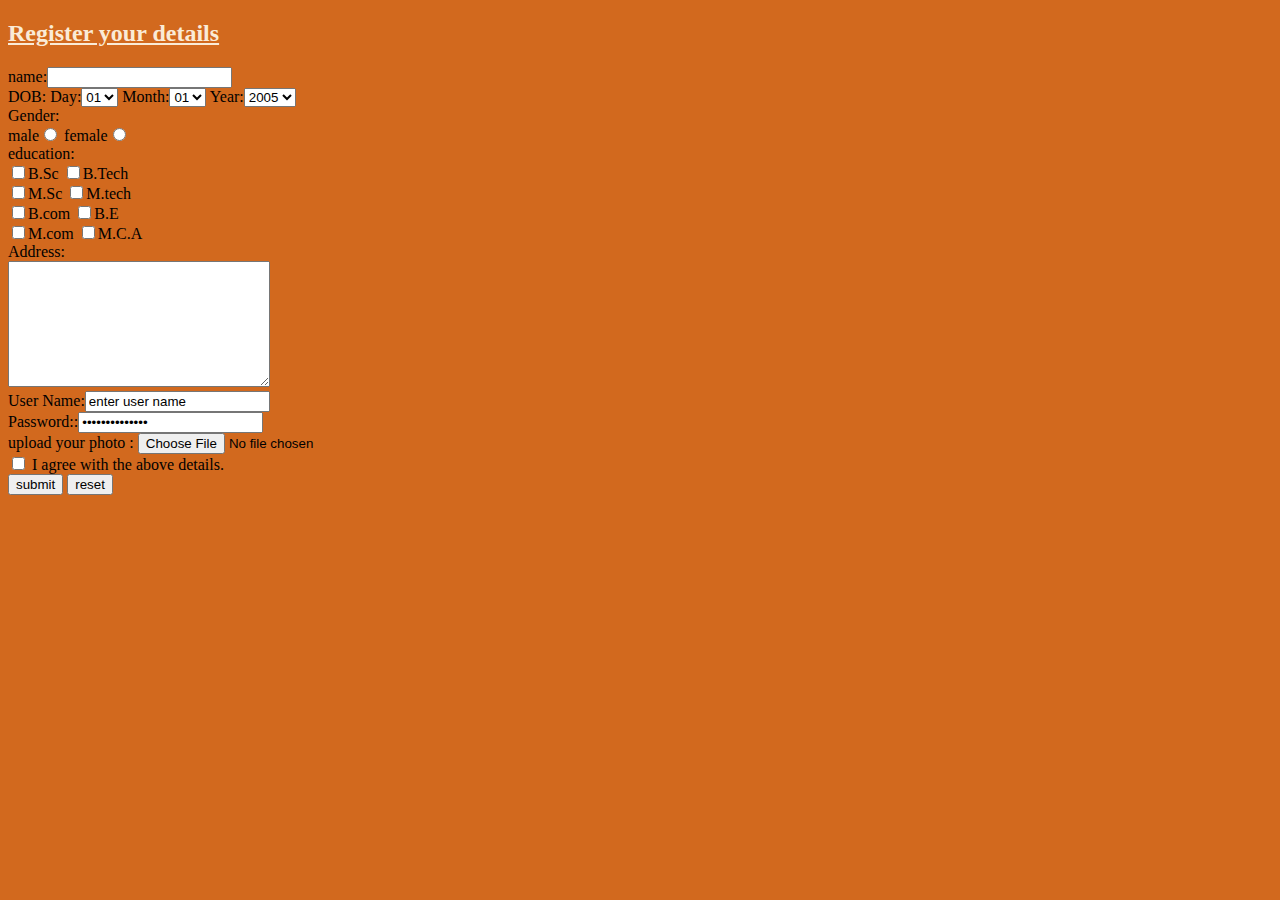
<file: form1.html>
<!DOCTYPE html>
    <html>
        <head>
            <meta charset="utf-8">
            <meta name="viewport" content="width=device-width, initial-scale=1">
            <style>body{
                background-color: chocolate;
            }
            h2{color: antiquewhite;}</style>
            <title>Registration form</title>
                </head>
                
        <body>
                <h2 ><u> Register your details</u></h2>
                <form >
                    name:<input type="text" name="fname"><br>
                    DOB: Day:<select>
                        <option>01</option><option>02</option><option>03</option><option>04</option>
                        <option>05</option><option>06</option><option>07</option><option>08</option>
                        <option>09</option><option>10</option><option>11</option><option>12</option>
                        <option>13</option><option>14</option><option>15</option>
                        <option>16</option><option>17</option><option>18</option>
                        <option>19</option><option>20</option><option>21</option><option>22</option>
                        <option>23</option><option>24</option><option>25</option>
                        <option>26</option><option>27</option><option>28</option>
                        <option>29</option><option>30</option><option>31</option>
                        </select>
                        Month:<select>
                        <option>01</option><option>02</option><option>03</option><option>04</option>
                        <option>05</option><option>06</option><option>07</option><option>08</option>
                        <option>09</option><option>10</option><option>11</option><option>12</option>
                        </select>
                        
                            Year:<select>
                                <option>2005</option><option>2004</option><option>2003</option><option>2002</option>
                                <option>2001</option><option>2000</option><option>1999</option><option>1998</option>
                                <option>1997</option><option>1996</option><option>1995</option><option>1994</option>
                                </select>

                    <br>Gender: <br>male<input type="radio" name="gender"> 
                    female<input type="radio" name="gender"> 
                    <br>education:<br>
                    <input type="checkbox">B.Sc
                    <input type="checkbox">B.Tech<br>
                    <input type="checkbox">M.Sc
                    <input type="checkbox">M.tech<br>
                    <input type="checkbox">B.com
                    <input type="checkbox">B.E<br>
                    <input type="checkbox">M.com
                    <input type="checkbox">M.C.A<br>
                    Address:<br><textarea rows="8" cols="30"></textarea><br>
                    User Name:<input type="text" name="uname" value="enter user name"><br>
                    Password::<input type="password" name="pwd" value="enter Password"><br>
                    upload your photo :  <input type="file" name="photo" accept="20200803_204934.jpg"><br>
                    <input type="checkbox"> I agree with the above details.
                    <br><input type="submit" name="submit" value="submit">   <input type="reset" name="reset" value="reset">                           
               </form>
        </body>
       
    
    </html>
</file>
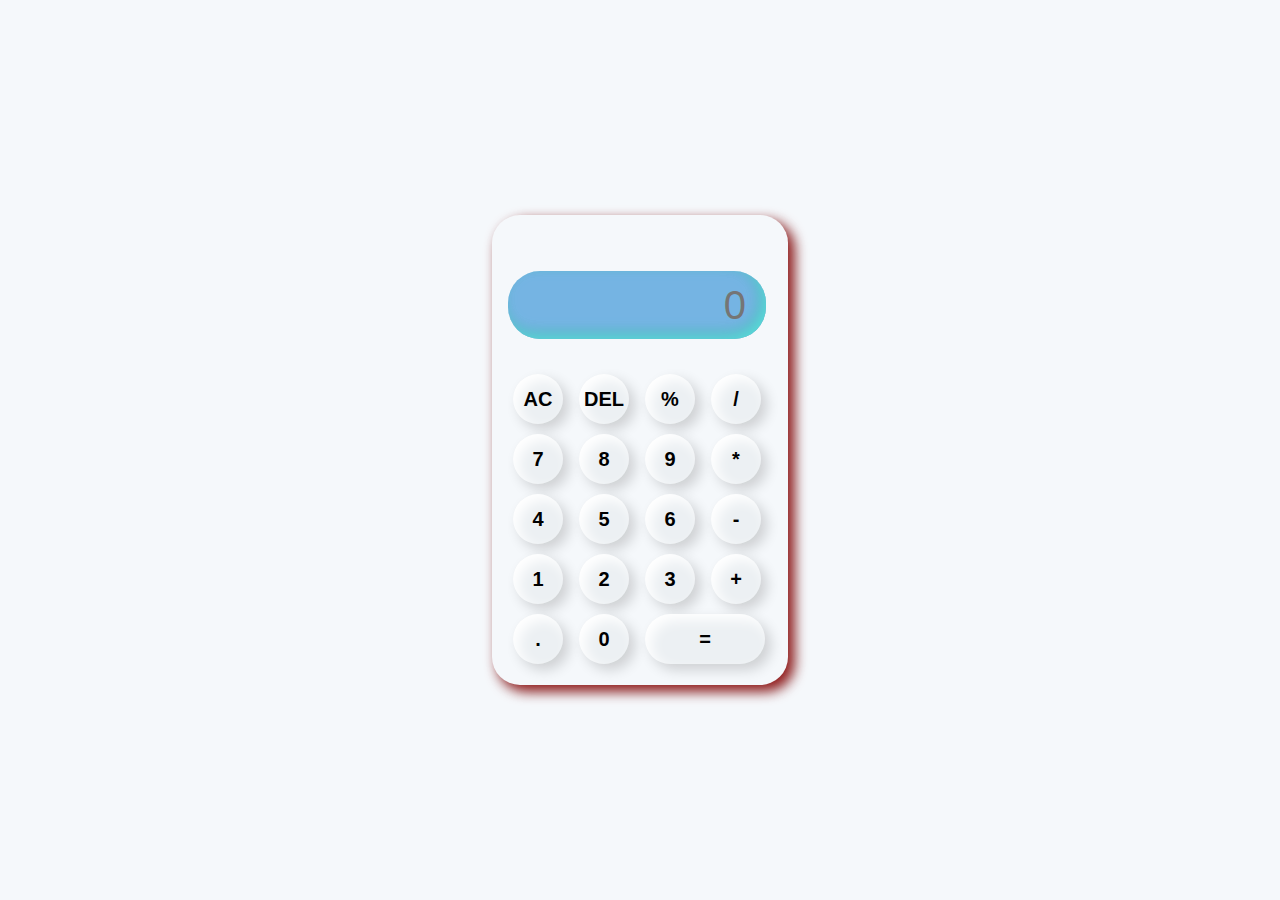
<file: calculator/CALCINDEX.HTML>
<!doctype html>
<html lang="en">
    <head>
        <meta charset="utf-8">
        <title>Simple calculator</title>
        <link rel="stylesheet" href="style.css">
    </head>
    <body>
<div class="container">
<div class="calculator">
    <input type="text" id="inputtext" placeholder="0">
    <button onclick="clr()">AC</button>
    <button onclick="del()">DEL</button>
    <button onclick="display('%')">%</button>
    <button onclick="display('/')">/</button>
    <button onclick="display(7)">7</button>
    <button onclick="display(8)">8</button>
    <button onclick="display(9)">9</button>
    <button onclick="display('*')">*</button>
    <button onclick="display(4)">4</button>
    <button onclick="display(5)">5</button>
    <button onclick="display(6)">6</button>
    <button onclick="display('-')">-</button>
    <button onclick="display(1)">1</button>
    <button onclick="display(2)">2</button>
    <button onclick="display(3)">3</button>
    <button onclick="display('+')">+</button>
    <button onclick="display('.')">.</button>
    <button onclick="display(0)">0</button>
    <button class="equl" onclick="Result()">=</button>
    <script src="calculator.js"></script>
</div>
</div>

    </body>

    </html>
</file>
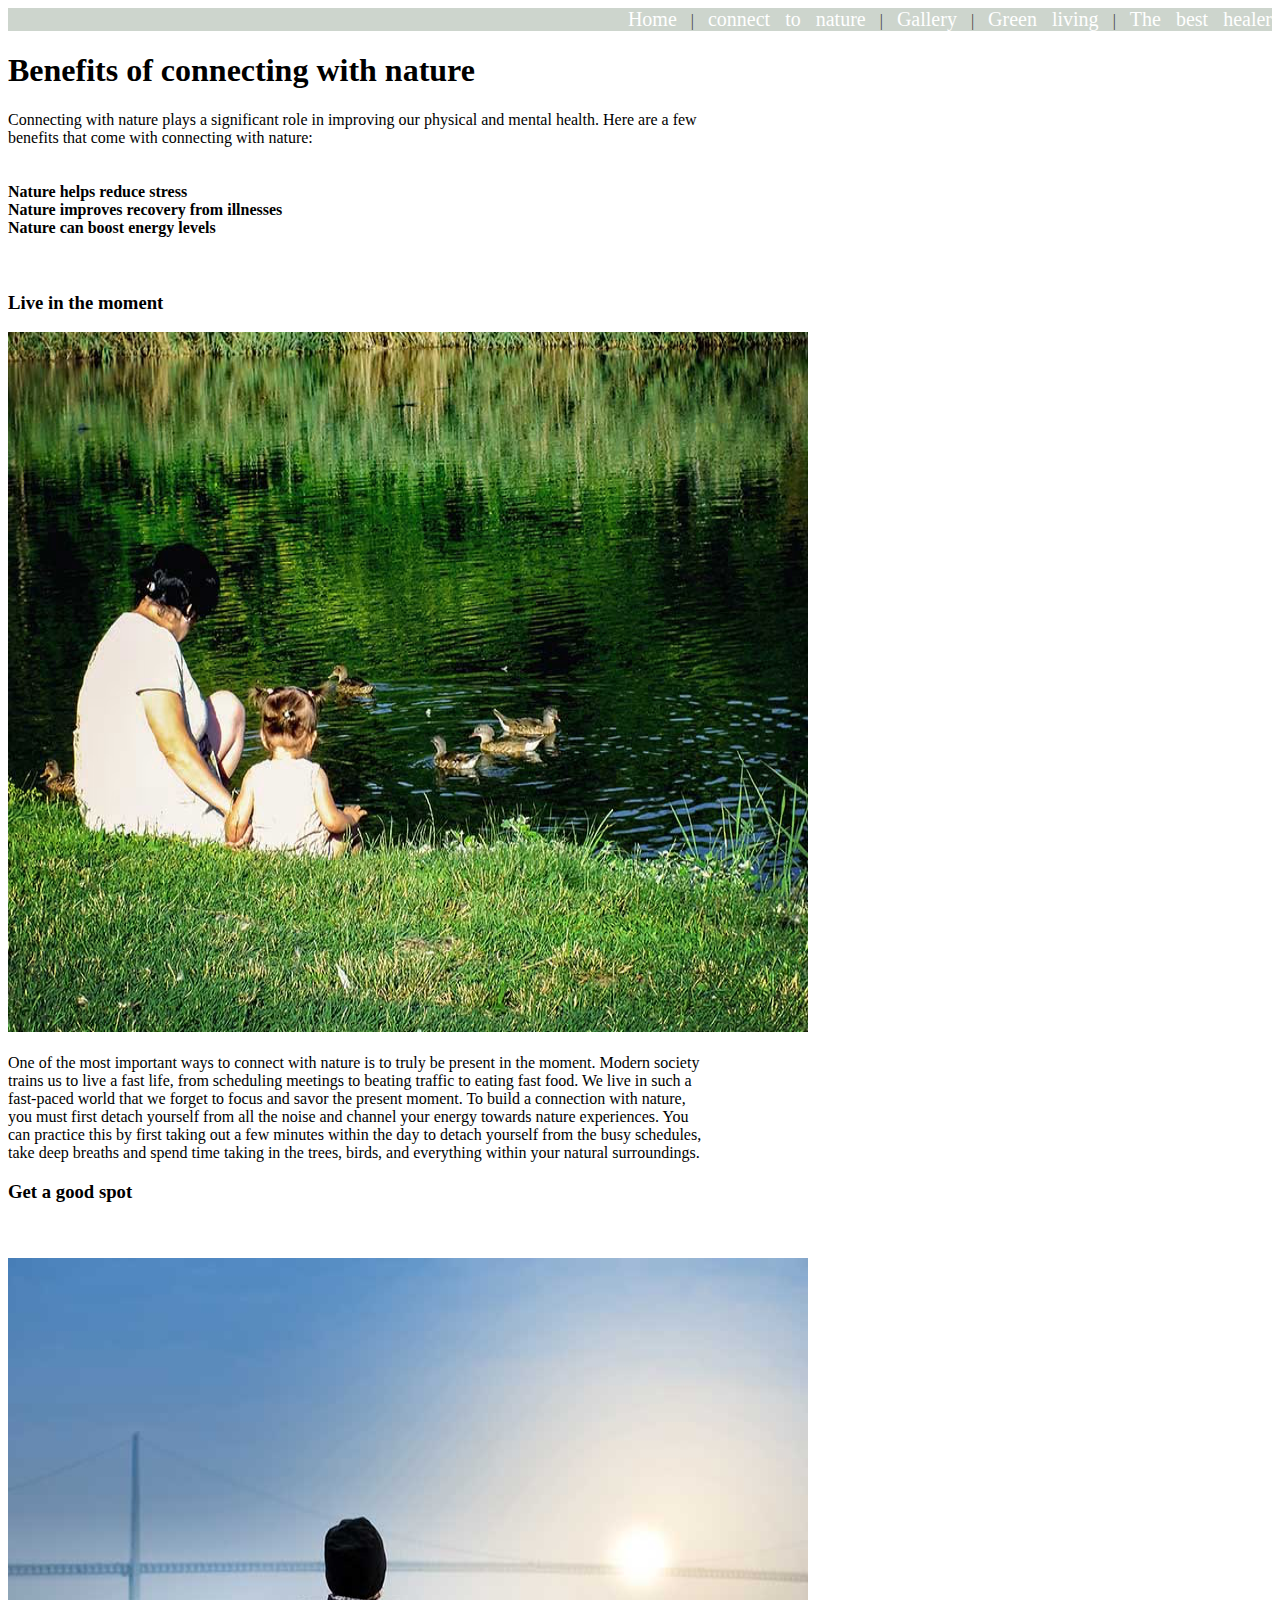
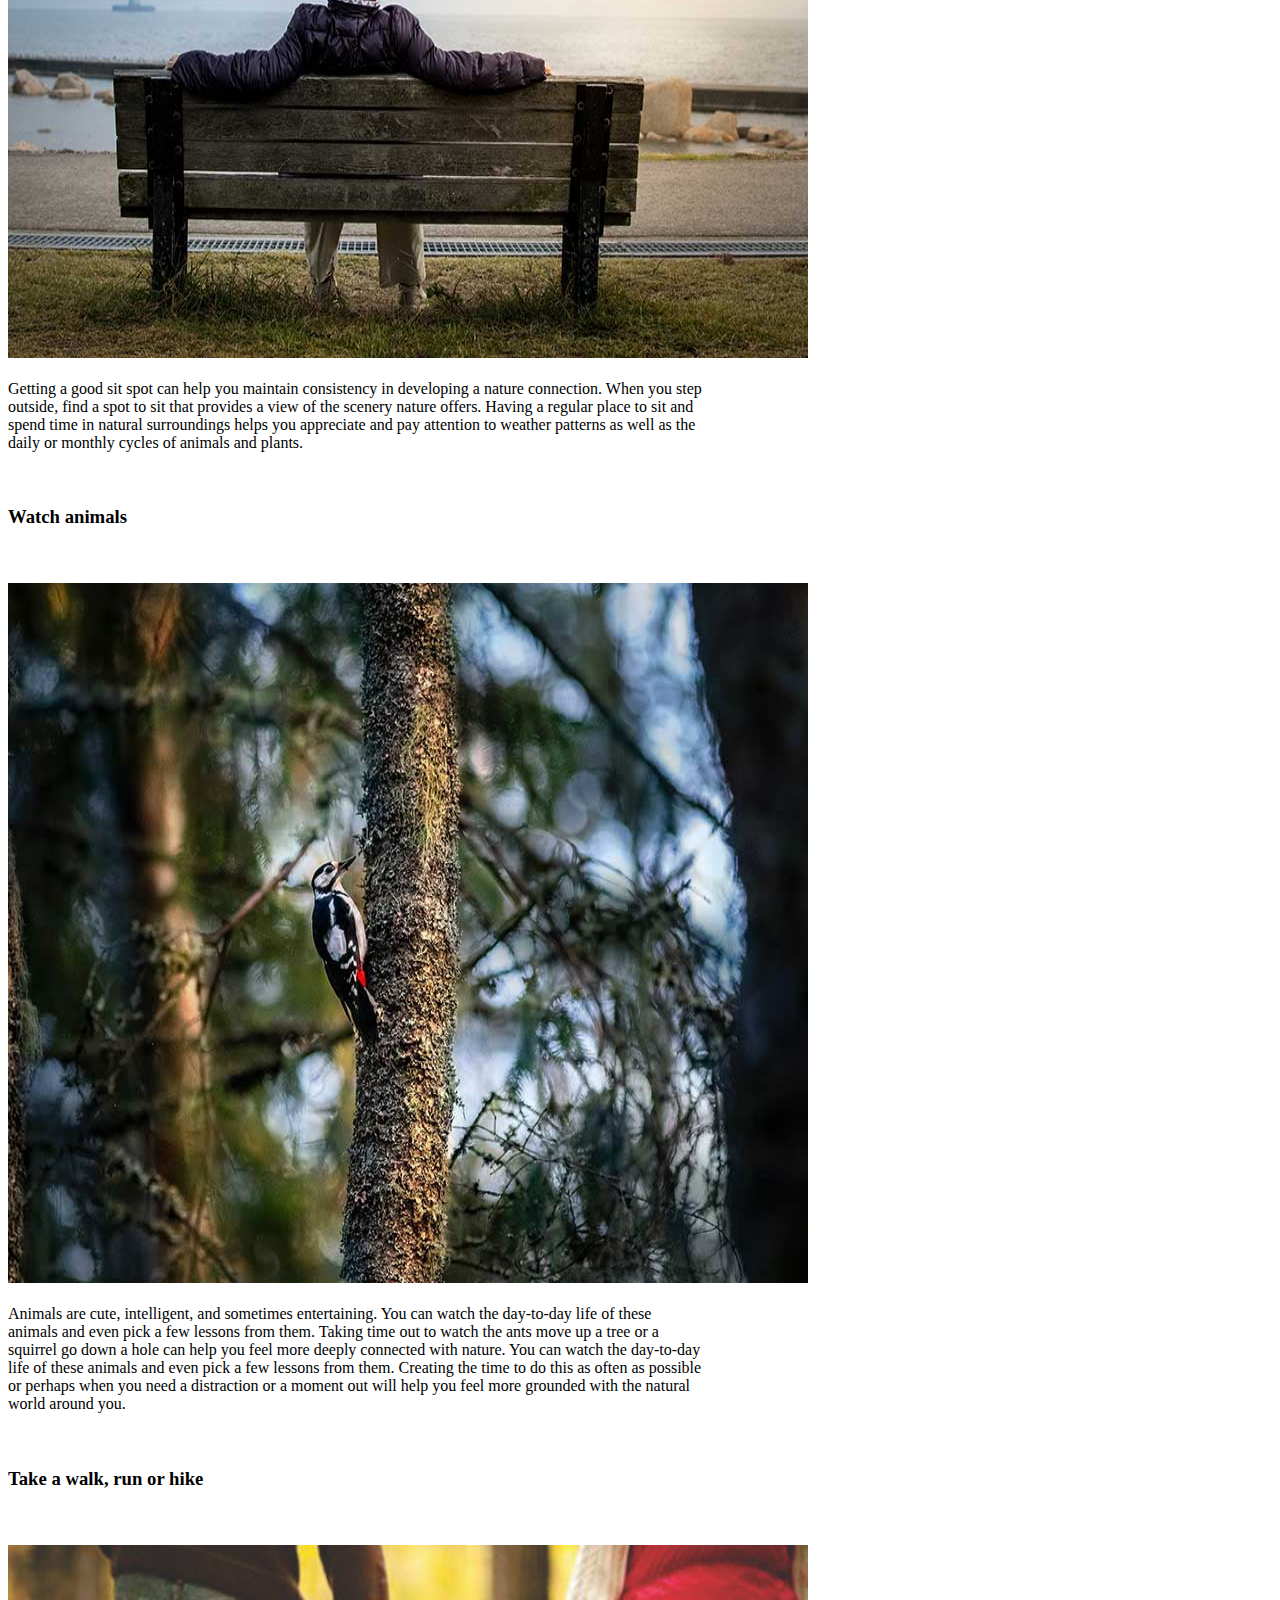
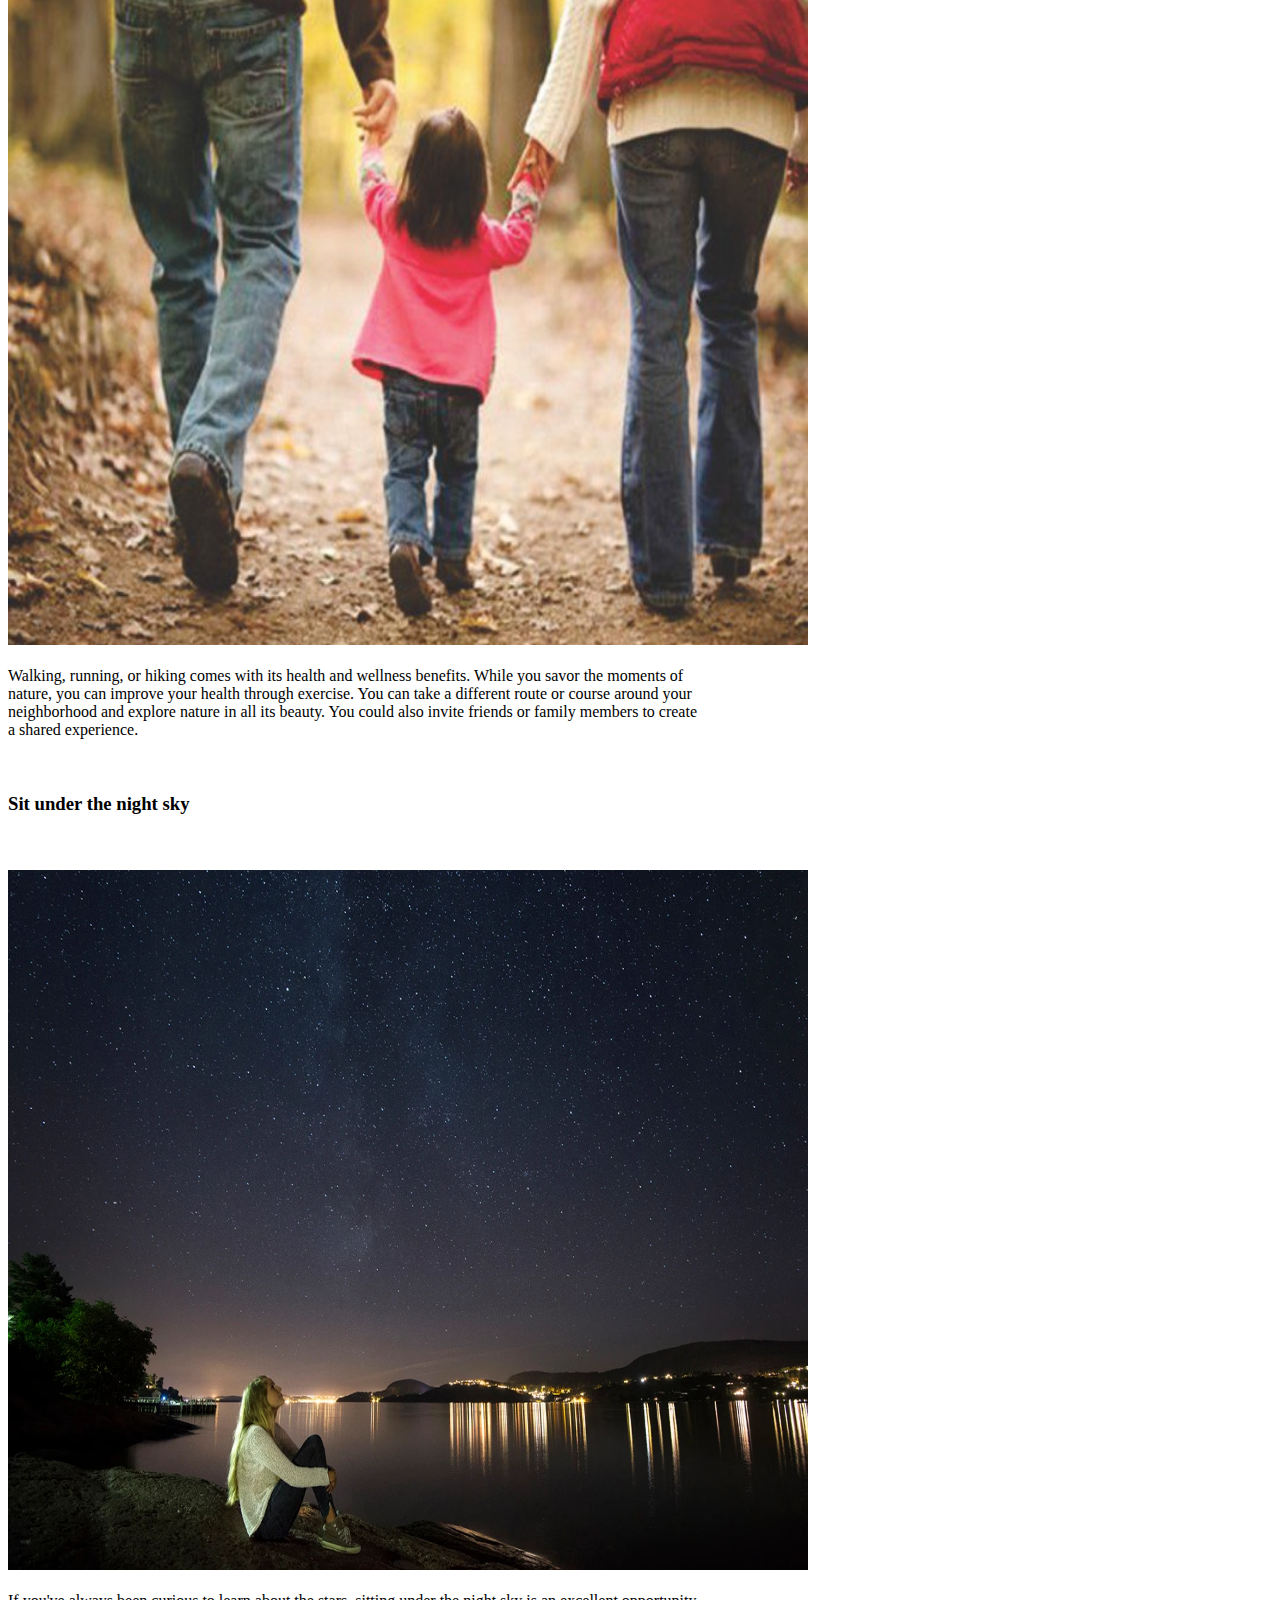
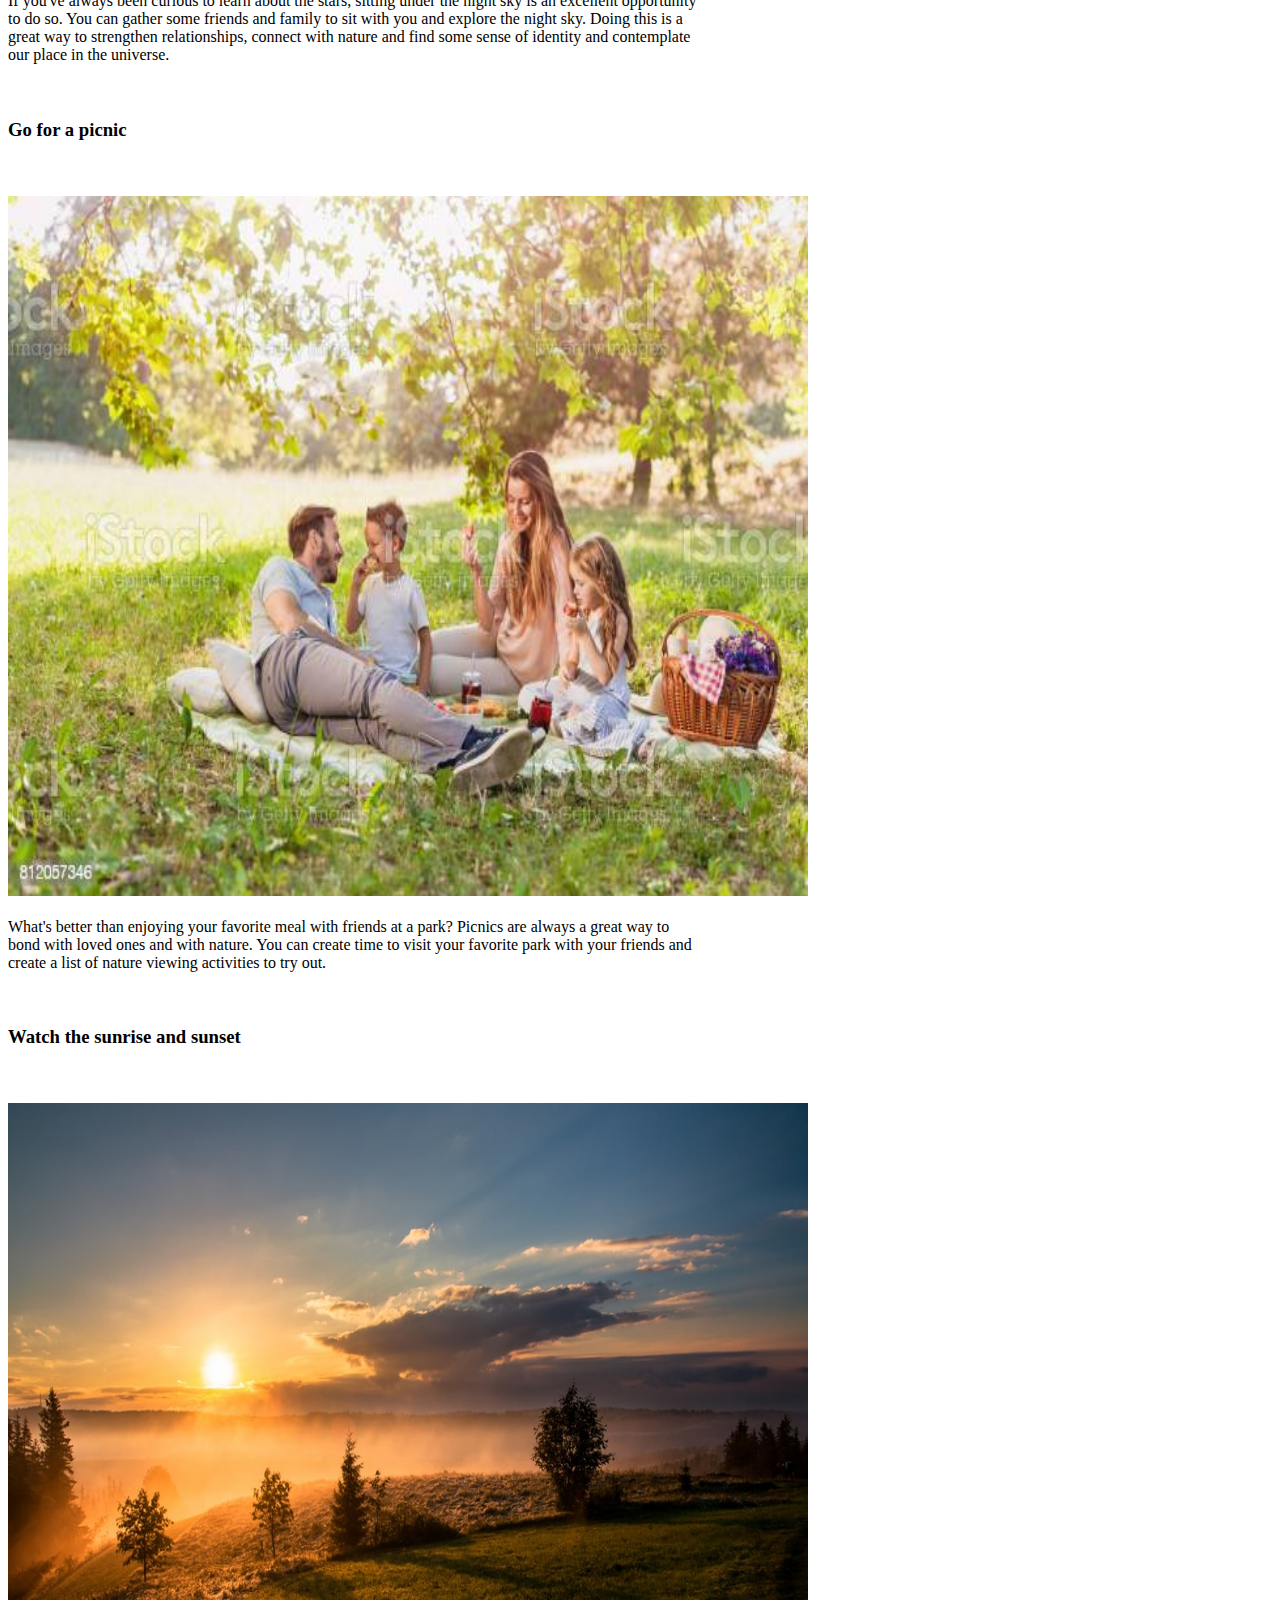
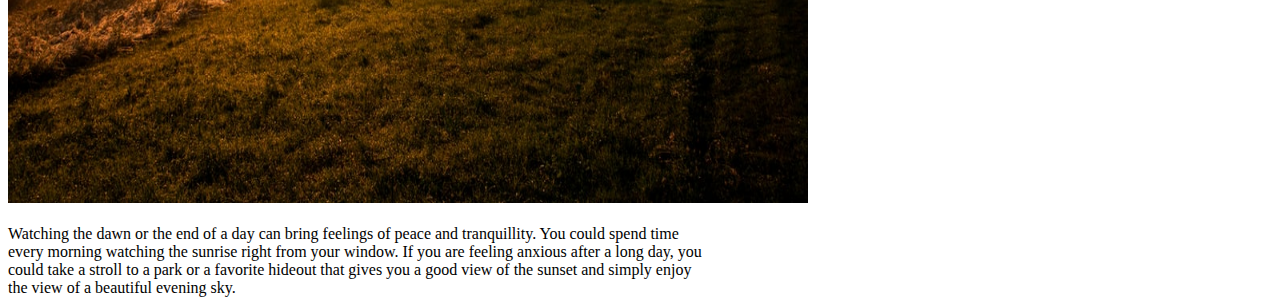
<file: save nature/connecttoit.html>
<!DOCTYPE html>
<html>
    <head>
        <meta charset="utf-8">
        <meta name="viewport" content="width=device-width, initial-scale=1">
        <title>
            connect to the nature
        </title>
        <style>
            
        #head1{
            color:blanchedalmond
        }
        nav {
            border: 1px;
            background-color: rgba(7, 46, 7, 0.2);
            color: rgb(70, 69, 69);
            word-spacing: 10px;
            text-align: end;
        }
        div{
           width: 55%;
            float: left;
            }
        a {
            text-decoration: none;
            color: white;
            font-size: 20px;
        }
            </style>
    </head>
    <body>
        <nav>
            <a href="index.html">Home</a> |
        <a href="connecttoit.html">connect to nature</a> |
        <a href="#">Gallery</a> |
        <a href="#">Green living</a> |
        <a href="thebesthealer.html">The best healer</a>
        </nav>
<div><font face="verdana" size="3px">
    <h1>Benefits of connecting with nature</h1>
        Connecting with nature plays a significant role in improving our physical and mental health. Here are a few benefits that come with connecting with nature:         <br><br>
       <b><br>Nature helps reduce stress<br>Nature improves recovery from illnesses<br>Nature can boost energy levels </b>
        <BR><BR><BR>
            <h3>Live in the moment</h3>
            <img src="live-in-the-moment.avif"  height="700" width="800"><br><br>
         One of the most important ways to connect with nature is to truly be present in the moment. Modern society trains us to live a fast life, from scheduling meetings to beating traffic to eating fast food. We live in such a fast-paced world that we forget to focus and savor the present moment. 

To build a connection with nature, you must first detach yourself from all the noise and channel your energy towards nature experiences. You can practice this by first taking out a few minutes within the day to detach yourself from the busy schedules, take deep breaths and spend time taking in the trees, birds, and everything within your natural surroundings. 

<h3>Get a good spot</h3><br><br>
<img src="get-a-good-spot.jpg" height="700" width="800"><br>
<br>Getting a good sit spot can help you maintain consistency in developing a nature connection. When you step outside, find a spot to sit that provides a view of the scenery nature offers. Having a regular place to sit and spend time in natural surroundings helps you appreciate and pay attention to weather patterns as well as the daily or monthly cycles of animals and plants. 
<br><br><br>
<h3>Watch animals</h3> <br><br>
<img src="bird-watching.avif" height="700" width="800"><br><br>
Animals are cute, intelligent, and sometimes entertaining. You can watch the day-to-day life of these animals and even pick a few lessons from them. Taking time out to watch the ants move up a tree or a squirrel go down a hole can help you feel more deeply connected with nature. You can watch the day-to-day life of these animals and even pick a few lessons from them.

Creating the time to do this as often as possible or perhaps when you need a distraction or a moment out will help you feel more grounded with the natural world around you. 
<br><br><br>
<h3>Take a walk, run or hike</h3><br><br>
<img src="kids-walk.jpg" height="700" width="800"><br><br>
Walking, running, or hiking comes with its health and wellness benefits. While you savor the moments of nature, you can improve your health through exercise. You can take a different route or course around your neighborhood and explore nature in all its beauty. You could also invite friends or family members to create a shared experience. 
<br><br><br>
<h3>Sit under the night sky </h3><br><br>
<img src="every-star-milky-way-galaxy-5e854b5 (1).webp" height="700" width="800"><br><br>
If you've always been curious to learn about the stars, sitting under the night sky is an excellent opportunity to do so. You can gather some friends and family to sit with you and explore the night sky. Doing this is a great way to strengthen relationships, connect with nature and find some sense of identity and contemplate our place in the universe. 
<br><br><br>
<h3> Go for a picnic</h3><br><br>
<img src="istockphoto-812057346-612x612.jpg" height="700" width="800"><br><br>
What's better than enjoying your favorite meal with friends at a park? Picnics are always a great way to bond with loved ones and with nature. 

You can create time to visit your favorite park with your friends and create a list of nature viewing activities to try out.

<br><br><br><h3> Watch the sunrise and sunset</h3><br><br>
<img src="sunrise.jfif" height="700" width="800"><br><br>

Watching the dawn or the end of a day can bring feelings of peace and tranquillity. You could spend time every morning watching the sunrise right from your window. If you are feeling anxious after a long day, you could take a stroll to a park or a favorite hideout that gives you a good view of the sunset and simply enjoy the view of a beautiful evening sky. 
        </div>
</font>
    </body>
</html>
</file>
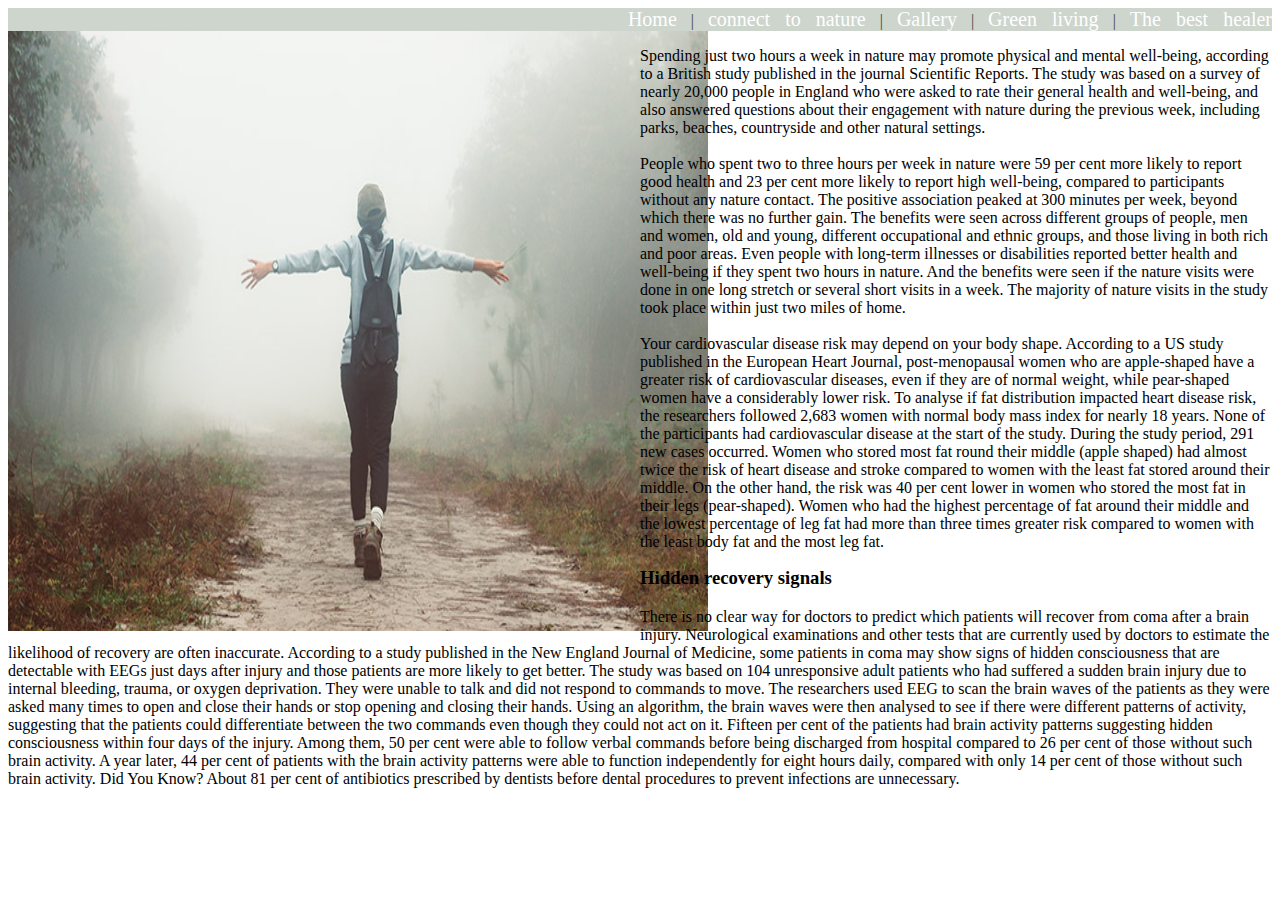
<file: save nature/thebesthealer.html>
<!DOCTYPE html>
<html>
    <head>
<meta charset="utf-8">
<meta name="viewport" content="width=device-width, initial-scale=1">
<title>nature, the best healer</title>
<!--style>
    
    table{background-color: rgb(208, 62, 208);}
    #idpara{text-align:right; background-color: rgba(255, 127, 80,0.5);
                  
    }
    
    h1{ margin: 50px ;background-color: rgba(126, 165, 47, 0.2);
        border-style:double; border-width :5px;
        padding: 50px;
    }
</style-->
<style>
  
nav {
    border: 1px;
    background-color: rgba(7, 46, 7, 0.2);
    color: rgb(70, 69, 69);
    word-spacing: 10px;
    text-align: end;
}
a {
    text-decoration: none;
    color: white;
    font-size: 20px;
}
.imgdiv{
    width: 50%;
    float: left;
}
.pdiv{
    width: 50%;
    float: right;}
</style>
    </head>
    <body >
        <nav>
            <a href="index.html">Home</a> |
        <a href="connecttoit.html">connect to nature</a> |
        <a href="#">Gallery</a> |
        <a href="#">Green living</a> |
        <a href="thebesthealer.html">The best healer</a>
        </nav>
     <div class="imgdiv">  <img src=" 10-Nature-the-best-healer.jpg" height="600" width="700" border="0" align="center" alt="image cann't be loaded"></div>

     <font face="verdana" size="3px">
           <div class="pdiv"> <p>Spending just two hours a week in nature may promote physical and mental well-being, according to a British study published in the journal Scientific Reports.

The study was based on a survey of nearly 20,000 people in England who were asked to rate their general health and well-being, and also answered questions about their engagement with nature during the previous week, including parks, beaches, countryside and other natural settings.<br><br>


 
People who spent two to three hours per week in nature were 59 per cent more likely to report good health and 23 per cent more likely to report high well-being, compared to participants without any nature contact.

The positive association peaked at 300 minutes per week, beyond which there was no further gain. The benefits were seen across different groups of people, men and women, old and young, different occupational and ethnic groups, and those living in both rich and poor areas.

Even people with long-term illnesses or disabilities reported better health and well-being if they spent two hours in nature. And the benefits were seen if the nature visits were done in one long stretch or several short visits in a week.

The majority of nature visits in the study took place within just two miles of home.<br><br>
Your cardiovascular disease risk may depend on your body shape.

According to a US study published in the European Heart Journal, post-menopausal women who are apple-shaped have a greater risk of cardiovascular diseases, even if they are of normal weight, while pear-shaped women have a considerably lower risk.


 
To analyse if fat distribution impacted heart disease risk, the researchers followed 2,683 women with normal body mass index for nearly 18 years. None of the participants had cardiovascular disease at the start of the study. During the study period, 291 new cases occurred.

Women who stored most fat round their middle (apple shaped) had almost twice the risk of heart disease and stroke compared to women with the least fat stored around their middle. On the other hand, the risk was 40 per cent lower in women who stored the most fat in their legs (pear-shaped).

Women who had the highest percentage of fat around their middle and the lowest percentage of leg fat had more than three times greater risk compared to women with the least body fat and the most leg fat.</p></div>
<br><br><br>
    <br>
    
<p>
   <h3>Hidden recovery signals</h3>

There is no clear way for doctors to predict which patients will recover from coma after a brain injury. Neurological examinations and other tests that are currently used by doctors to estimate the likelihood of recovery are often inaccurate.

According to a study published in the New England Journal of Medicine, some patients in coma may show signs of hidden consciousness that are detectable with EEGs just days after injury and those patients are more likely to get better.

The study was based on 104 unresponsive adult patients who had suffered a sudden brain injury due to internal bleeding, trauma, or oxygen deprivation. They were unable to talk and did not respond to commands to move.

The researchers used EEG to scan the brain waves of the patients as they were asked many times to open and close their hands or stop opening and closing their hands. Using an algorithm, the brain waves were then analysed to see if there were different patterns of activity, suggesting that the patients could differentiate between the two commands even though they could not act on it.

Fifteen per cent of the patients had brain activity patterns suggesting hidden consciousness within four days of the injury. Among them, 50 per cent were able to follow verbal commands before being discharged from hospital compared to 26 per cent of those without such brain activity.

A year later, 44 per cent of patients with the brain activity patterns were able to function independently for eight hours daily, compared with only 14 per cent of those without such brain activity.

Did You Know?

About 81 per cent of antibiotics prescribed by dentists before dental procedures to prevent infections are unnecessary.</p>
</font>    </body>
</html>
</file>
<file: calculator/style.css>
*{
margin: 0;
padding: 0;
box-sizing: border-box;
background-color: #f5f8fb;
font-family: sans-serif;
outline: none;

}
.container{

    height: 100vh;
    display: flex;
    align-items: center;
    justify-content: center;

}
.calculator{
box-shadow: 6px 6px 13px rgb(146, 23, 23),
             6px 6px 13px rgba(0,0,0,.16);
border-radius: 28px;
padding: 16px;
display: grid;
grid-template-columns: repeat(4, 66px);

}
input{

    grid-column: span 4;
    height: 68px;
    width: 258px;
    box-shadow: inset -6px -6px 13px rgb(87, 217, 215), 
                inset -6px -6px 13px rgba(0,0,0,.16);
    background-color: #75b4e3;
    border: none;
    border-radius: 32px;
    color: rgb(26,25,25);
    text-align: end;
    margin: 40px 0px 30px 0px;
    padding: 20px;
    font-size: 40px;
}

button{
    box-shadow: inset 6px 6px 13px #fff,
                6px 6px 13px rgba(0,0,0,.16);
                background-color: #ecf0f3;
                border: none;
                border-radius: 50%;
                width: 50px;
                height: 50px;
                margin: 5px;
                font-weight: bold;
                font-size: 20px;
    
}

.equl{

    width: 120px;
    border-radius: 42px;
    box-shadow: inset 6px 6px 13px #fff,
                6px 6px 13px rgba(0,0,0,.16);
                background-color: #ecf0f3;

}
</file>
